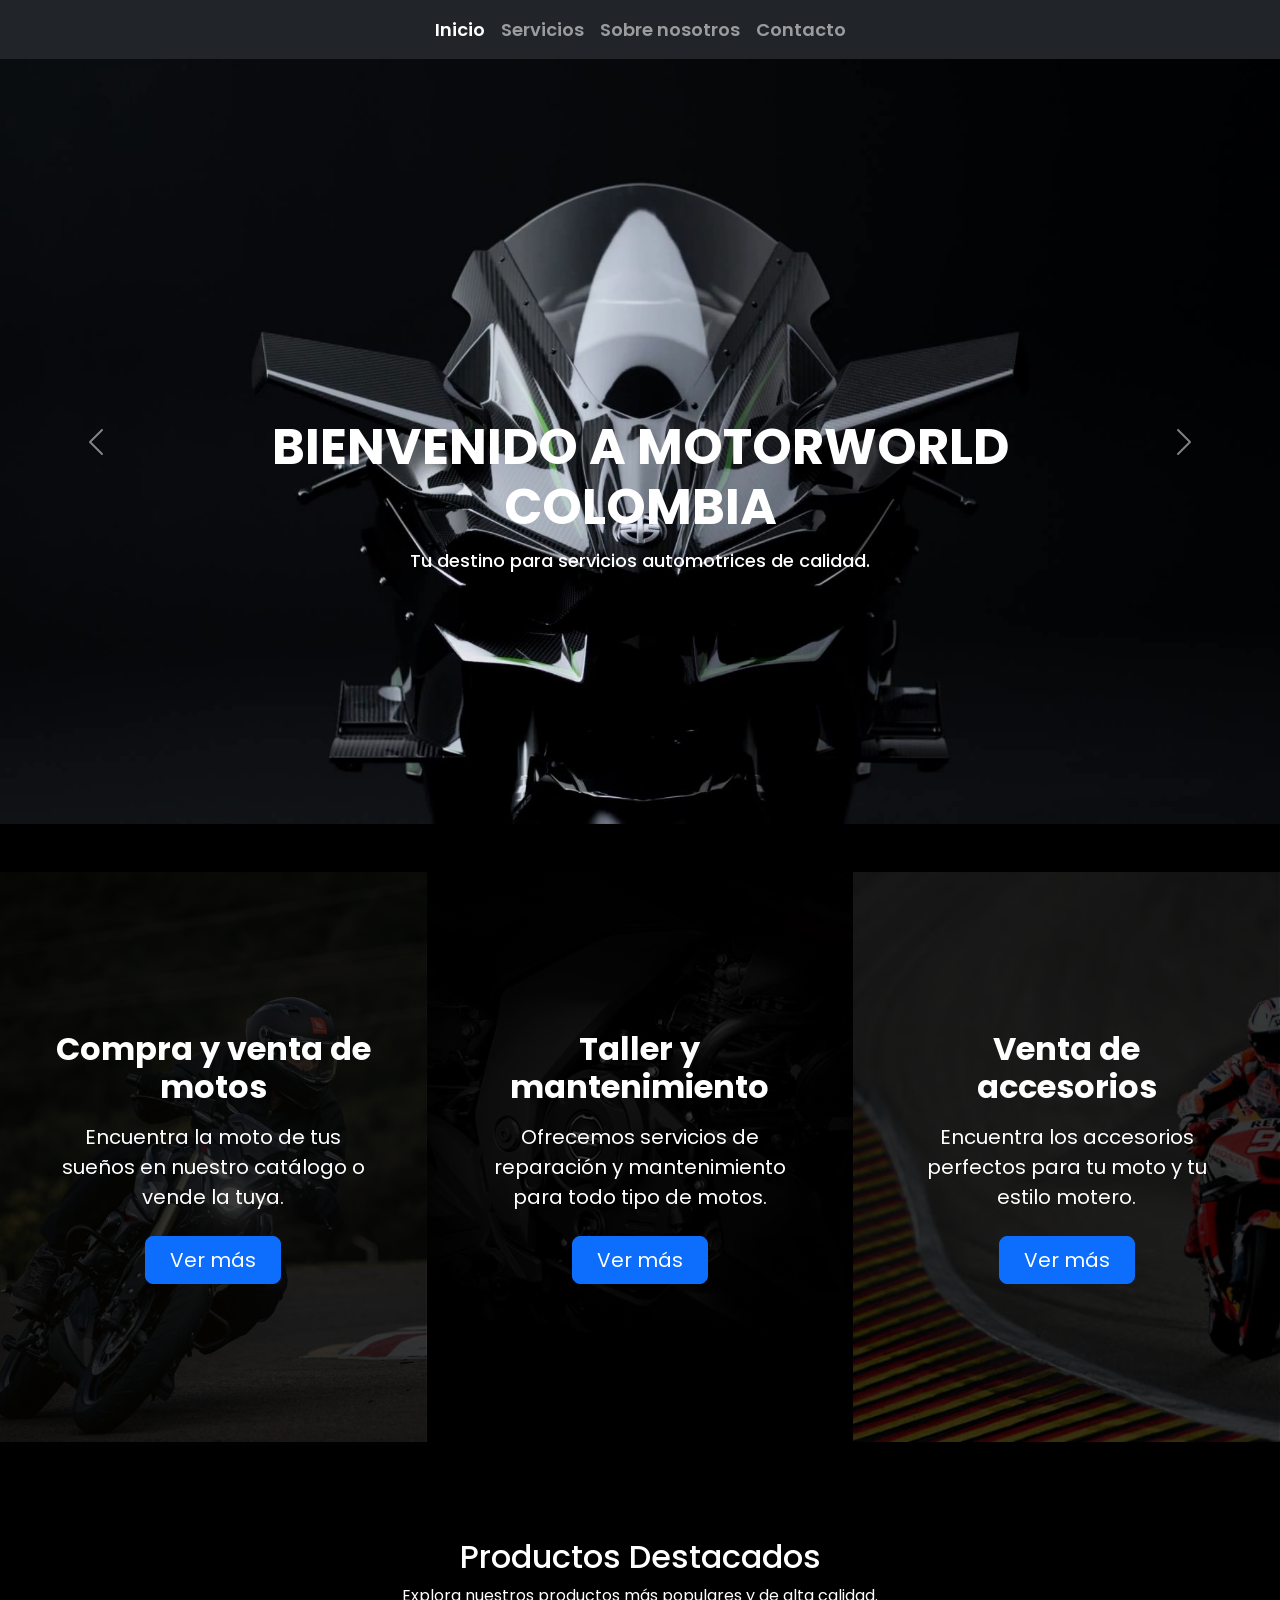
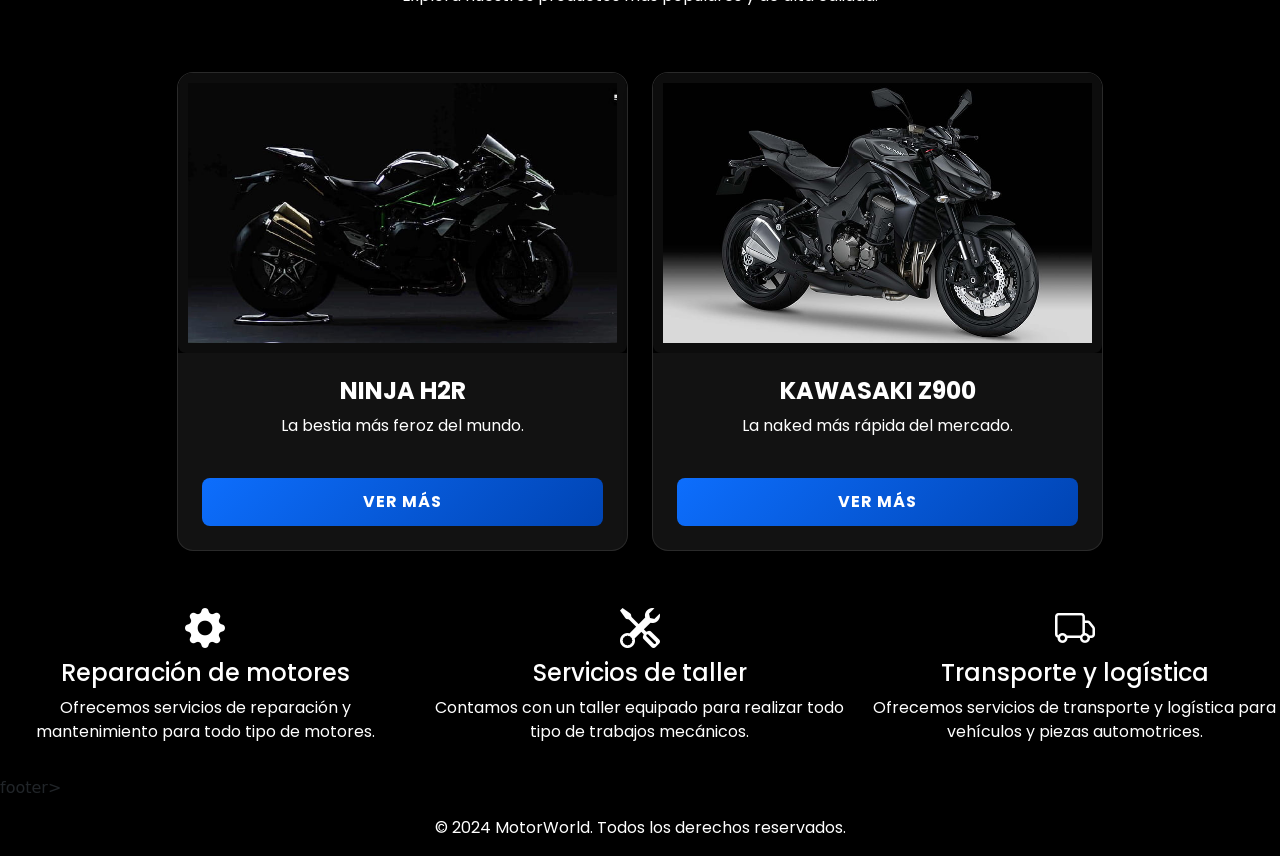
<file: index.html>
<!DOCTYPE html>
<html lang="es">
<head>
    <meta charset="UTF-8">
    <title>MotorWorld</title>
    <meta name="viewport" content="width=device-width, initial-scale=1.0">
    <link href="https://cdn.jsdelivr.net/npm/bootstrap@5.3.3/dist/css/bootstrap.min.css" rel="stylesheet">
    <link rel="stylesheet" href="https://cdn.jsdelivr.net/npm/bootstrap-icons@1.13.1/font/bootstrap-icons.min.css">
    <link rel="stylesheet" href="css/styles.css">
</head> 
<body>

    <nav class="navbar navbar-expand-lg navbar-dark bg-dark">
        <div class="container-fluid">
        
            <button class="navbar-toggler" type="button" data-bs-toggle="collapse" data-bs-target="#navbarNav" aria-controls="navbarNav" aria-expanded="false" aria-label="Toggle navigation">
                <span class="navbar-toggler-icon"></span>
            </button>
     
            <div class="collapse navbar-collapse" id="navbarNav">
                <ul class="navbar-nav mx-auto">
                    <li class="nav-item">
                        <a class="nav-link active" aria-current="page" href="#">Inicio</a>
                    </li>
                    <li class="nav-item">
                        <a class="nav-link" href="#">Servicios</a>
                    </li>
                    <li class="nav-item">
                        <a class="nav-link" href="#">Sobre nosotros</a>
                    </li>
                    <li class="nav-item">
                        <a class="nav-link" href="#">Contacto</a>
                    </li>
                </ul>
            </div>
        </div>
    </nav>

    <div id="carouselE1" class="carousel slide" data-bs-ride="carousel">
        <div class="carousel-inner">
            <div class="carousel-item active my-custom-carousel-item" style="background-image: url('img/fondo2.jpg');">
                <div class="carousel-caption">
                    <h5>Bienvenido a MotorWorld Colombia</h5>
                    <p>Tu destino para servicios automotrices de calidad.</p>
                </div>
            </div>

            <div class="carousel-item my-custom-carousel-item" style="background-image: url('img/fondo3.jpg');">
                <div class="carousel-caption">
                    <h5>Expertos en reparación y mantenimiento</h5>
                    <p>Confía en nuestro equipo de profesionales para cuidar tu vehículo.</p>
                </div>
            </div>
        </div>

        <button class="carousel-control-prev" type="button" data-bs-target="#carouselE1" data-bs-slide="prev">
            <span class="carousel-control-prev-icon" aria-hidden="true"></span>
            <span class="visually-hidden">Previous</span>
        </button>
        <button class="carousel-control-next" type="button" data-bs-target="#carouselE1" data-bs-slide="next">
            <span class="carousel-control-next-icon" aria-hidden="true"></span>
            <span class="visually-hidden">Next</span>
        </button>
    </div>
 <section class="services-full my-5">
    <div class="container-fluid px-0">
        <div class="row g-0">

            <div class="col-12 col-md-4">
                <div class="card text-white text-center bg-car1 service-card border-0">
                    <div class="card-body d-flex flex-column justify-content-center align-items-center p-5">
                        <h3 class="card-title fw-bold mb-3 fs-2">Compra y venta de motos</h3>
                        <p class="card-text fs-5 mb-4">Encuentra la moto de tus sueños en nuestro catálogo o vende la tuya.</p>
                        <button class="btn btn-primary btn-lg px-4">Ver más</button>
                    </div>
                </div>
            </div>

            <div class="col-12 col-md-4">
                <div class="card text-white text-center bg-car2 service-card border-0">
                    <div class="card-body d-flex flex-column justify-content-center align-items-center p-5">
                        <h3 class="card-title fw-bold mb-3 fs-2">Taller y mantenimiento</h3>
                        <p class="card-text fs-5 mb-4">Ofrecemos servicios de reparación y mantenimiento para todo tipo de motos.</p>
                        <button class="btn btn-primary btn-lg px-4">Ver más</button>
                    </div>
                </div>
            </div>

            <div class="col-12 col-md-4">
                <div class="card text-white text-center bg-car3 service-card border-0">
                    <div class="card-body d-flex flex-column justify-content-center align-items-center p-5">
                        <h3 class="card-title fw-bold mb-3 fs-2">Venta de accesorios</h3>
                        <p class="card-text fs-5 mb-4">Encuentra los accesorios perfectos para tu moto y tu estilo motero.</p>
                        <button class="btn btn-primary btn-lg px-4">Ver más</button>
                    </div>
                </div>
            </div>

        </div>
    </div>
</section>
<section class="product py-5">
    <div class="container">
        
        <div class="row">
            <div class="col-12">
                <div class="section-header text-center text-white pb-5">
                    <h2>Productos Destacados</h2>
                    <p>Explora nuestros productos más populares y de alta calidad.</p>
                </div>
            </div>
        </div>

        
        <div class="row justify-content-center g-4">
            
         
            <div class="col-12 col-md-6 col-lg-5">
                <div class="card custom-card bg-dark text-white mb-4 h-100">
                    <div class="img-wrapper">    
                        <img src="img/moto1.jpg" class="card-img-top img-product-fixed" alt="Ninja H2R">      
                    </div>
                    <div class="card-body text-center d-flex flex-column p-4">
                        <h4 class="card-title fw-bold text-uppercase">Ninja H2R</h4>
                        <p class="card-text  text-white">La bestia más feroz del mundo.</p>
                        <a href="#" class="btn btn-custom mt-auto">Ver más</a>
                    </div>
                </div>
            </div>

           
            <div class="col-12 col-md-6 col-lg-5">
                <div class="card custom-card bg-dark text-white mb-4 h-100">
                    <div class="img-wrapper">    
                        <img src="img/moto2.jpg" class="card-img-top img-product-fixed" alt="Kawasaki Z900">      
                    </div>
                    <div class="card-body text-center text-white d-flex flex-column p-4">
                        <h4 class="card-title fw-bold text-uppercase">Kawasaki Z900</h4>
                        <p class="card-text  text-white">La naked más rápida del mercado.</p>
                        <a href="#" class="btn btn-custom mt-auto">Ver más</a>
                    </div>
                </div>
            </div>

        </div>

    </div>
</section>
   <section>
      <div class="section-icons">
            <div class="row">
                <div class="col-12 col-md-4 text-center text-white mb-3">
                    <i class="bi bi-gear-fill fs-1"></i>
                    <h4>Reparación de motores</h4>
                    <p>Ofrecemos servicios de reparación y mantenimiento para todo tipo de motores.</p>
                </div>
                <div class="col-12 col-md-4 text-center text-white mb-3">
                    <i class="bi bi-tools fs-1"></i>
                    <h4>Servicios de taller</h4>
                    <p>Contamos con un taller equipado para realizar todo tipo de trabajos mecánicos.</p>
                </div>
                <div class="col-12 col-md-4 text-center text-white mb-3">
                    <i class="bi bi-truck fs-1"></i>
                    <h4>Transporte y logística</h4>
                    <p>Ofrecemos servicios de transporte y logística para vehículos y piezas automotrices.</p>
                </div>
      
      </div>
   </section>
   

    <footer></footer>
    <script src="https://cdn.jsdelivr.net/npm/bootstrap@5.3.3/dist/js/bootstrap.bundle.min.js"></script>

</body>
footer>
    <div class="container text-center py-3">
        <p class="mb-0 text-white">&copy; 2024 MotorWorld. Todos los derechos reservados.</p>
    </div>
</html>
</file>
<file: css/styles.css>
@import url('https://fonts.googleapis.com/css2?family=Poppins:wght@400;500;600;700;800&display=swap');
 *{
    font-family: 'Poppins', sans-serif;
 }
.navbar a {
    font-weight: 600;
    font-size: 18px;
 }
 body {
    background-color: black;
 }
  
#carouselE1 {
  height: 85h; 
}
.my-custom-carousel-item {
  height: 85vh; 
  background-position: center; 
  background-repeat: no-repeat; 
  background-size: cover; 
}
.carousel-caption {
    bottom: 220px;
    z-index: 2; 
}
.carousel-caption h5 {
    font-size: 50px;
    font-weight: 700;
    text-transform: uppercase;
    margin-top: 25px;
}
.carousel-caption p {
    width: 60%;
    font-size: 20px;
    font-weight: 500;
    margin: 10px auto;
    font-size: 18px;
}

.services {
 padding: 80px 0;
}
.bg-car1 {
    background-image: linear-gradient(
        rgba(0, 0, 0, 0.5),
         rgba(0, 0, 0, 0.5)),
          url('../img/car1.jpg');
    


    background-position: center;
    background-repeat: no-repeat;
    background-size: cover;
}

.bg-car2 {
    background-image: linear-gradient(
        rgba(0, 0, 0, 0.5),
         rgba(0, 0, 0, 0.5)),
          url('../img/car2.jpg');

    background-position: center;
    background-repeat: no-repeat;
    background-size: cover;
}
.bg-car3 {
    background-image: linear-gradient(
        rgba(0, 0, 0, 0.5),
         rgba(0, 0, 0, 0.5)),
          url('../img/car3.jpg');

    background-position: center;
    background-repeat: no-repeat;
    background-size: cover;
}


.img-product-fixed {
    height: 250px; 
    width: 100%;
    object-fit: cover; 
    object-position: center; 
    border-radius: 8px; 
}

.service-card {
    min-height: 570px; 
    height: 100%;
    width: 100%;
    border-radius: 0 !important; 
    background-size: cover;
    background-position: center;
    position: relative;
}


.service-card .card-body {
    background: rgba(0, 0, 0, 0.55);
    transition: background 0.3s ease;
}

.service-card:hover .card-body {
    background: rgba(0, 0, 0, 0.35); 
}
.card-img-top {
    height: 220px;
    object-fit: contain; 
    background-color: #0d0d0d;
    padding: 10px;
}


.custom-card {
    background-color: #121212 !important;
    border: 1px solid rgba(255, 255, 255, 0.1) !important;
    border-radius: 16px !important;
    overflow: hidden;
    transition: transform 0.4s ease, box-shadow 0.4s ease, border-color 0.4s ease;
    box-shadow: 0 10px 25px rgba(0, 0, 0, 0.8);
}


.custom-card:hover {
    transform: translateY(-8px);
    border-color: #0d6efd !important;
    box-shadow: 0 15px 35px rgba(13, 110, 253, 0.3);
}

/* Envoltorio de la imagen con zoom */
.img-wrapper {
    overflow: hidden;
    background: #000;
}

.img-product-fixed {
    height: 280px;
    object-fit: cover;
    transition: transform 0.5s ease;
}

.custom-card:hover .img-product-fixed {
    transform: scale(1.06);
}

/* Botón estilizado */
.btn-custom {
    background: linear-gradient(135deg, #0d6efd 0%, #0044b3 100%);
    color: #ffffff;
    border: none;
    font-weight: 700;
    text-transform: uppercase;
    letter-spacing: 1px;
    padding: 0.75rem;
    border-radius: 8px;
    transition: all 0.3s ease;
}

.btn-custom:hover {
    background: linear-gradient(135deg, #0b5ed7 0%, #003380 100%);
    color: #ffffff;
    box-shadow: 0 5px 15px rgba(13, 110, 253, 0.5);
}
</file>
